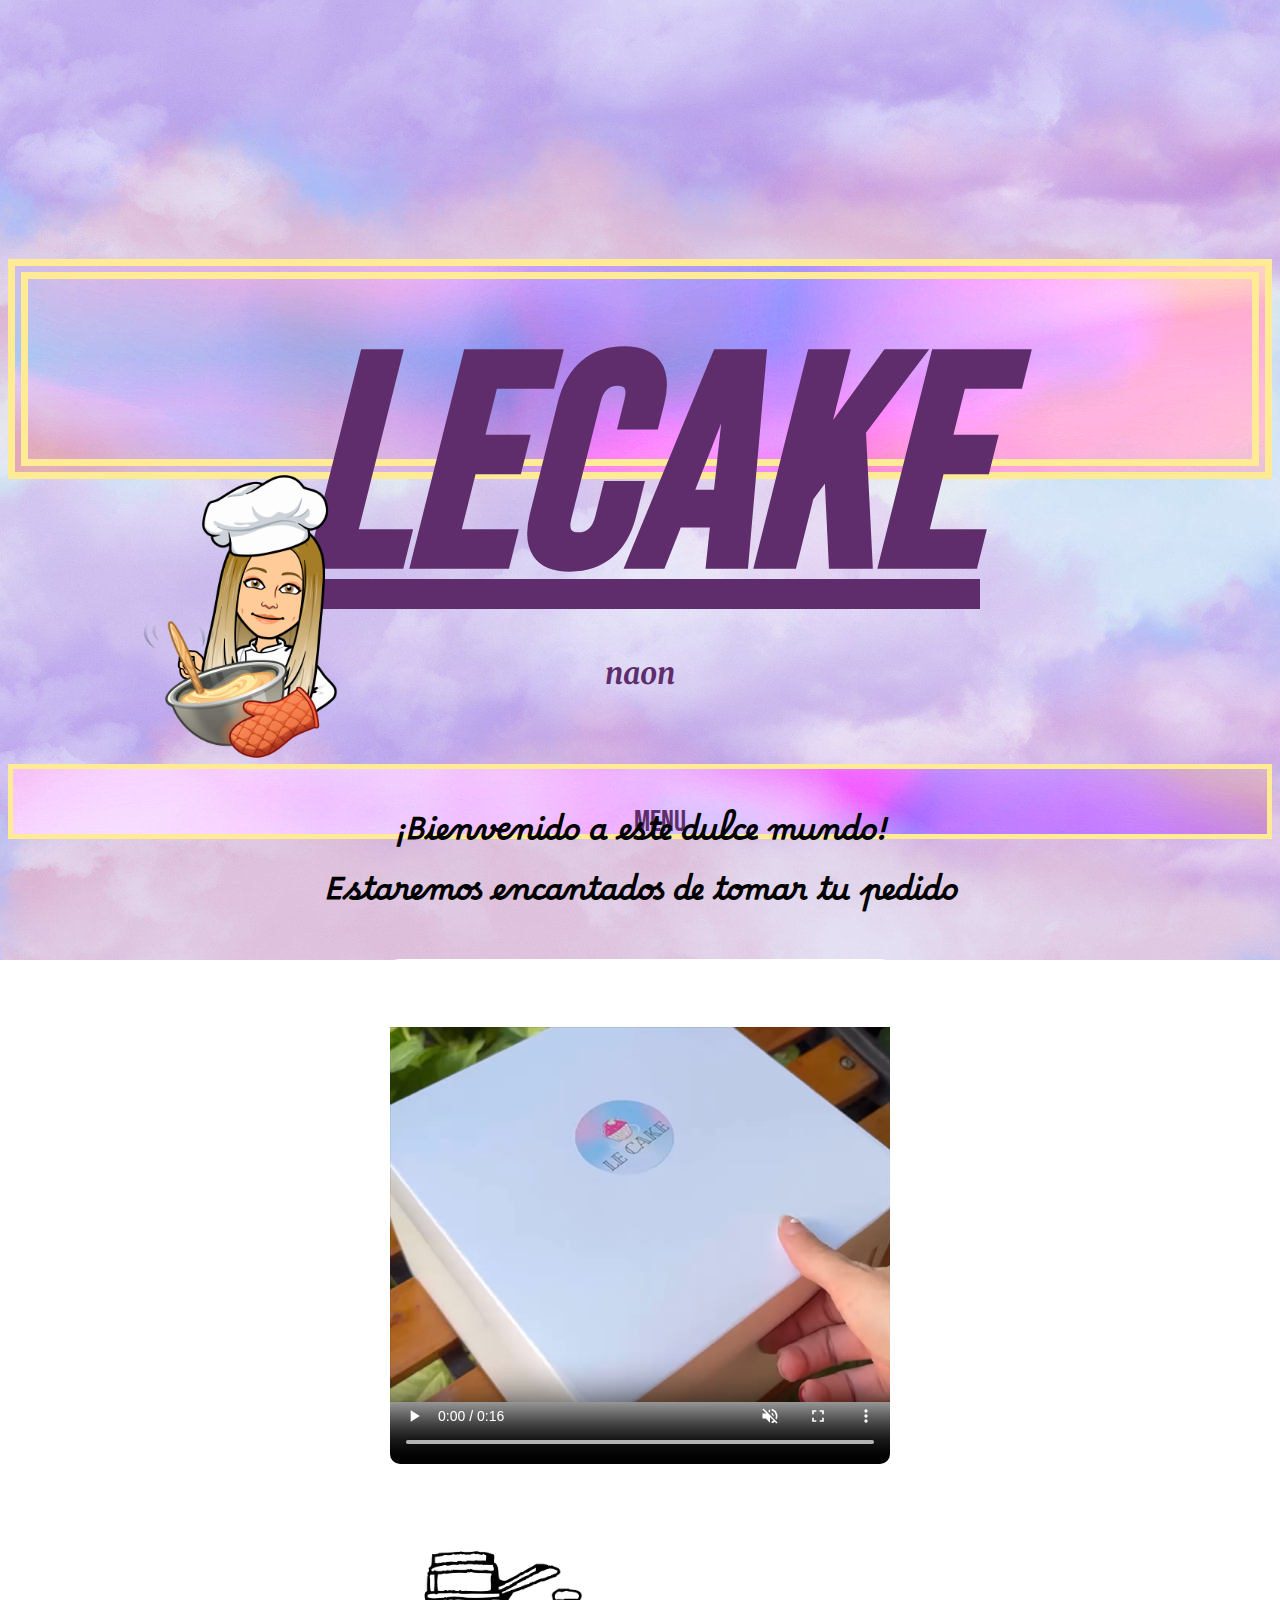
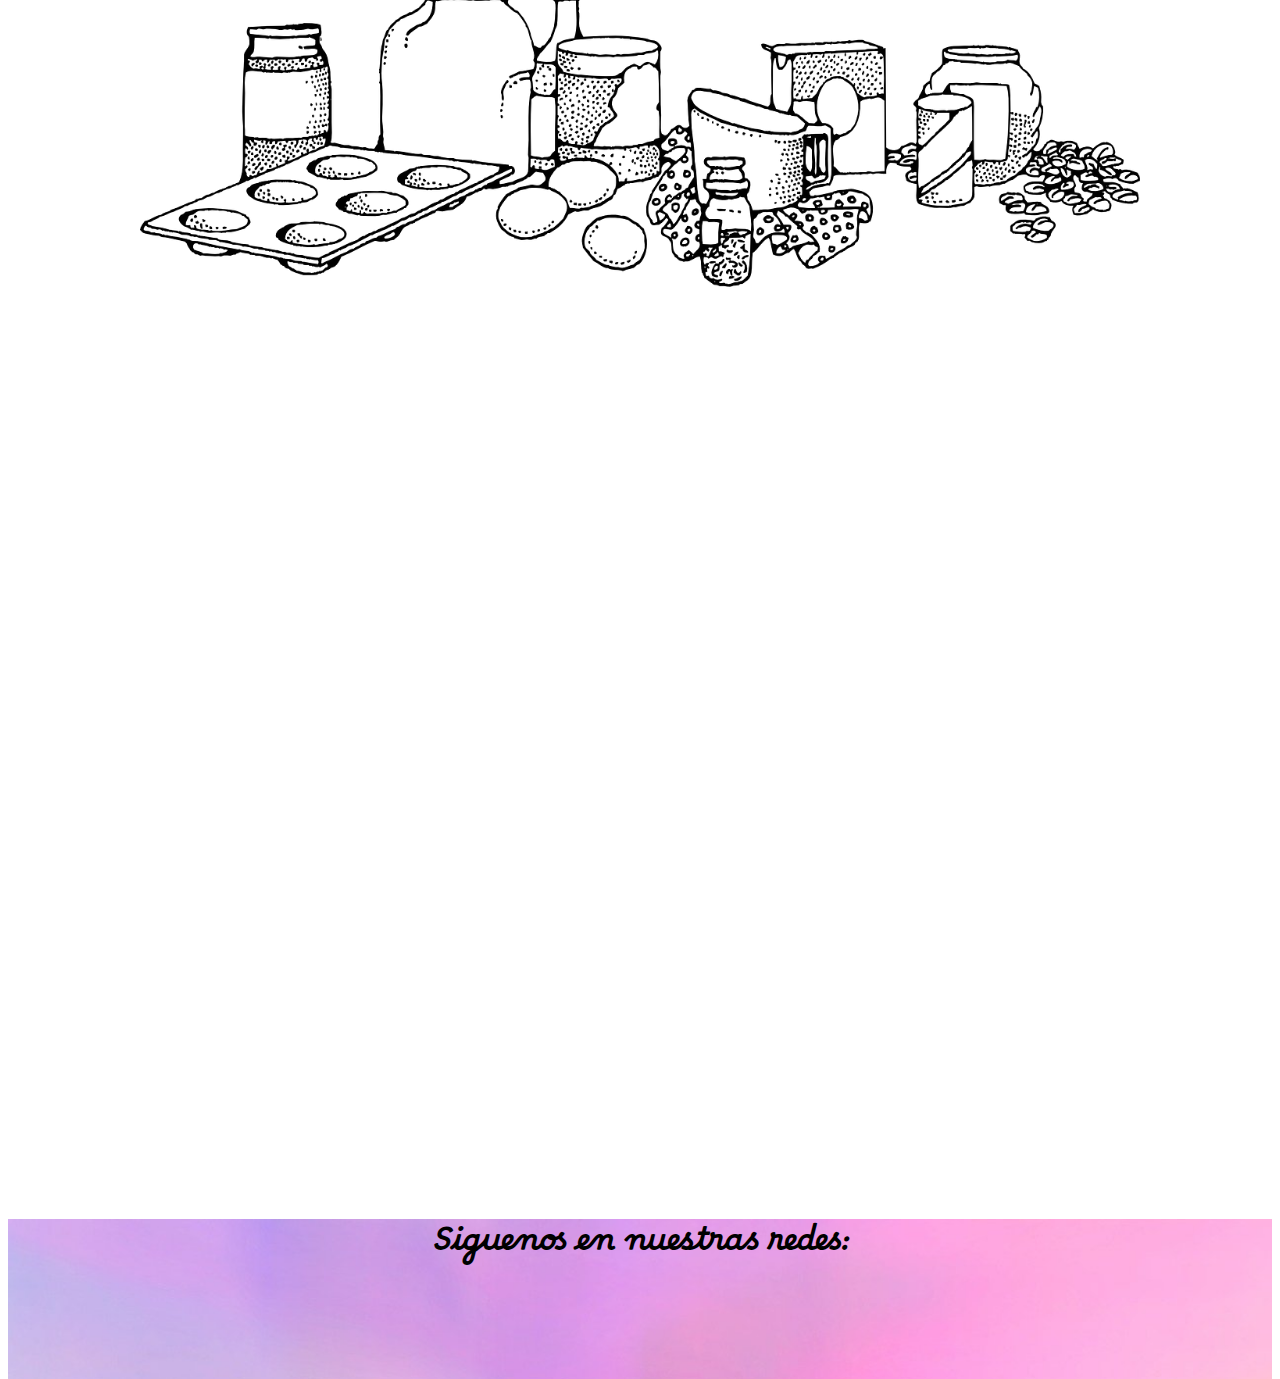
<file: index.html>
<!DOCTYPE html>
<html lang="es">
<head>
    <meta charset="UTF-8">
    <meta name="viewport" content="width=device-width, initial-scale=1.0">
    <link rel="stylesheet" href="estilos.css">
    <title>LeCake</title>
    <link rel="stylesheet" href="https://cdnjs.cloudflare.com/ajax/libs/font-awesome/6.4.0/css/all.min.css" integrity="sha512-iecdLmaskl7CVkqkXNQ/ZH/XLlvWZOJyj7Yy7tcenmpD1ypASozpmT/E0iPtmFIB46ZmdtAc9eNBvH0H/ZpiBw==" crossorigin="anonymous" referrerpolicy="no-referrer" />

    <link href="https://cdn.jsdelivr.net/npm/bootstrap@5.1.3/dist/css/bootstrap.min.css" rel="stylesheet" integrity="sha384-1BmE4kWBq78iYhFldvKuhfTAU6auU8tT94WrHftjDbrCEXSU1oBoqyl2QvZ6jIW3" crossorigin="anonymous">



    <link rel="shortcut icon" href="multimedia/donut icono.png" type="image/x-icon">

    <link rel="stylesheet" href="nosotros.html">
    <link rel="stylesheet" href="catalogo.html">
    <link rel="stylesheet" href="presupuesto.html">
    <link rel="stylesheet" href="STAFF.html">
    <link rel="stylesheet" href="index.html">

</head>

<body>
    
    <header>
        <h1> <u>LeCake</u><br> <div class="naon">naon</div>
        </h1>

        <img class="logo" src="multimedia/baking.png" alt="">

        <nav>
            <ul class="menu">
                <li><a href="#">Menu</a>
                <ul class="menu-vertical">
                    <li><a href="index.html">Home</a></li>
                    <li><a href="nosotros.html">Nosotros</a></li>
                    <li><a href="catalogo.html">Catalogo</a></li>
                    <li><a href="presupuesto.html">Presupuesto</a></li>
                    <li><a href="STAFF.html">Sumate al STAFF</a></li>
                </ul>
                </li>
            </ul>
        </nav>

        <p>
            ¡Bienvenido a este dulce mundo! <br>
            Estaremos encantados de tomar tu pedido
        </p>


    </header>
    <main>
        <video autoplay muted class="video1" src="multimedia/WhatsApp Video 2023-07-20 at 14.48.19.mp4"controls></video>
        </video>
        <img class="cooking" src="multimedia/cooking.png" alt="cooking">
    </main>
    
<footer>
    <p>Siguenos en nuestras redes:</p>
    <div class="redes">
        
        <i class="fa-brands fa-facebook"></i>
        <i class="fa-brands fa-instagram"></i>
        <i class="fa-brands fa-twitter"></i>
    </div>
</footer>


<script src="https://cdn.jsdelivr.net/npm/@popperjs/core@2.10.2/dist/umd/popper.min.js" integrity="sha384-7+zCNj/IqJ95wo16oMtfsKbZ9ccEh31eOz1HGyDuCQ6wgnyJNSYdrPa03rtR1zdB" crossorigin="anonymous"></script>
<script src="https://cdn.jsdelivr.net/npm/bootstrap@5.1.3/dist/js/bootstrap.min.js" integrity="sha384-QJHtvGhmr9XOIpI6YVutG+2QOK9T+ZnN4kzFN1RtK3zEFEIsxhlmWl5/YESvpZ13" crossorigin="anonymous"></script>
</body>
</html>
</file>
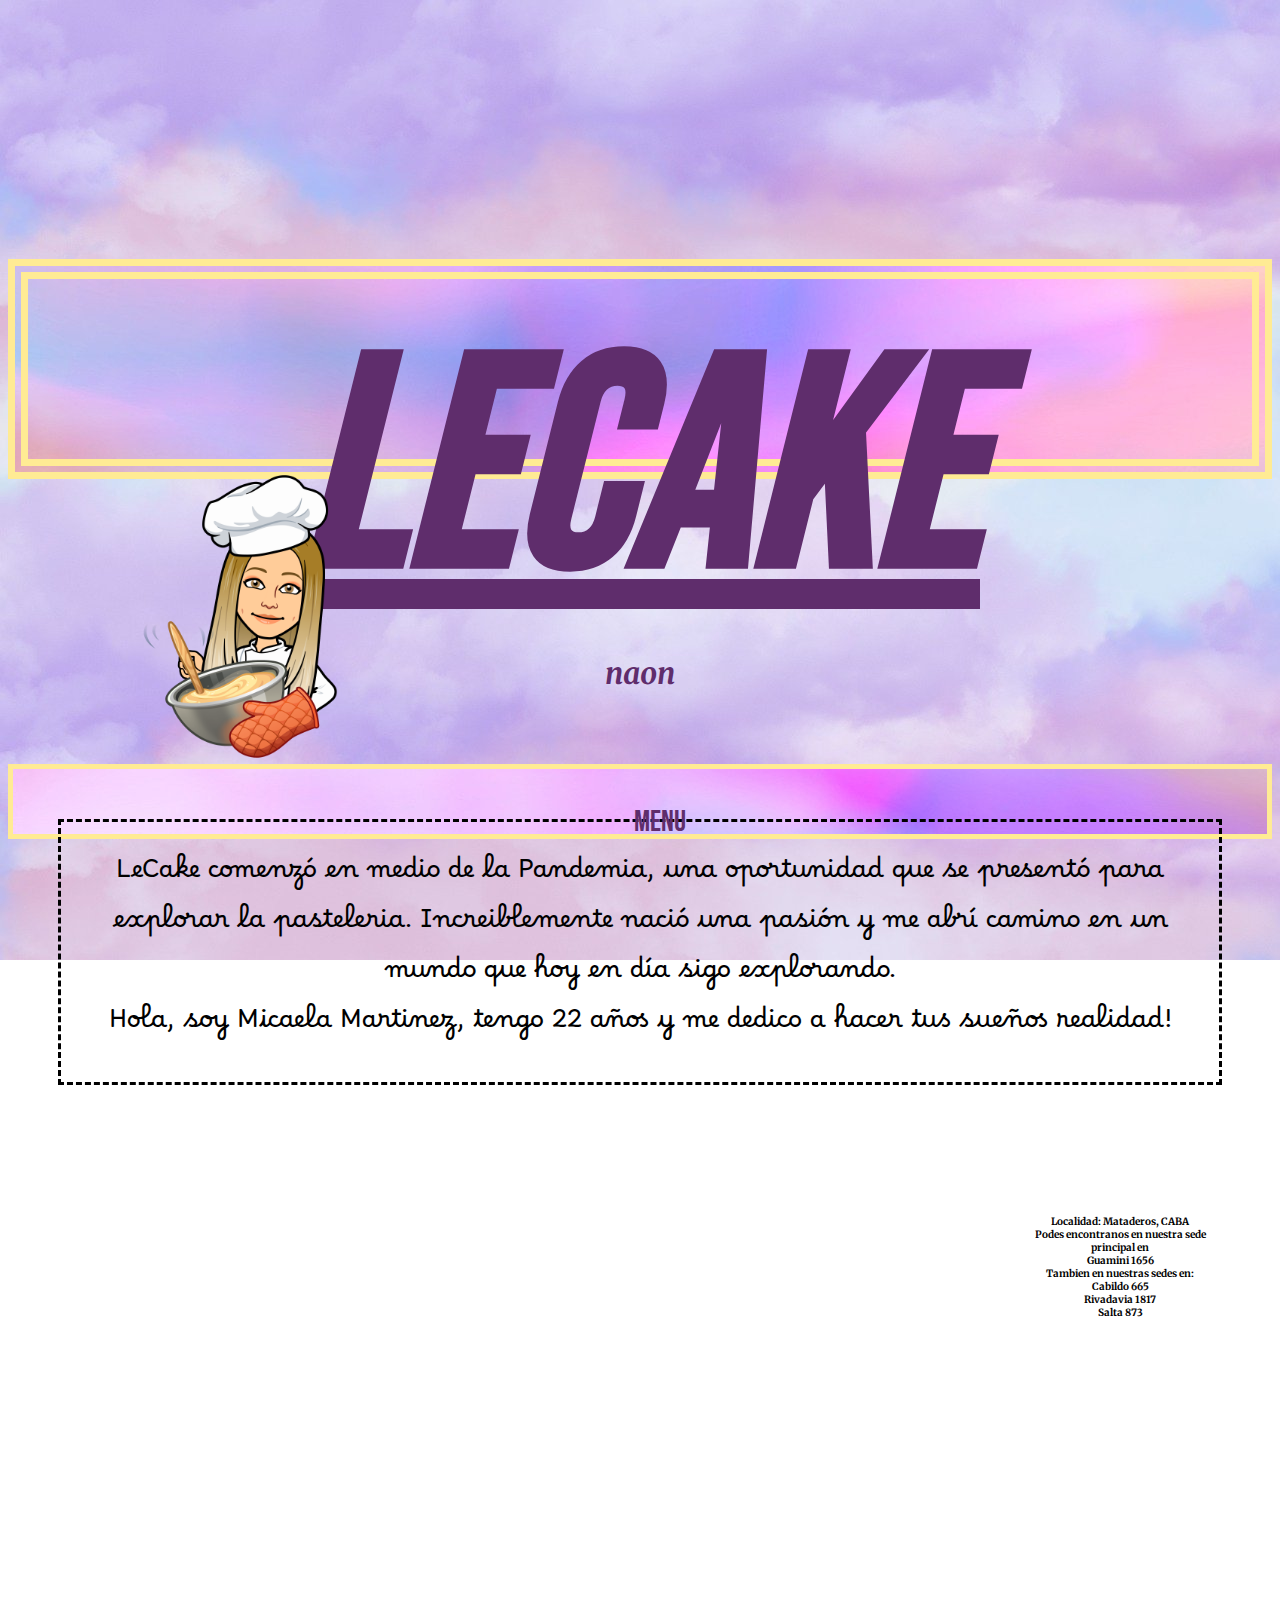
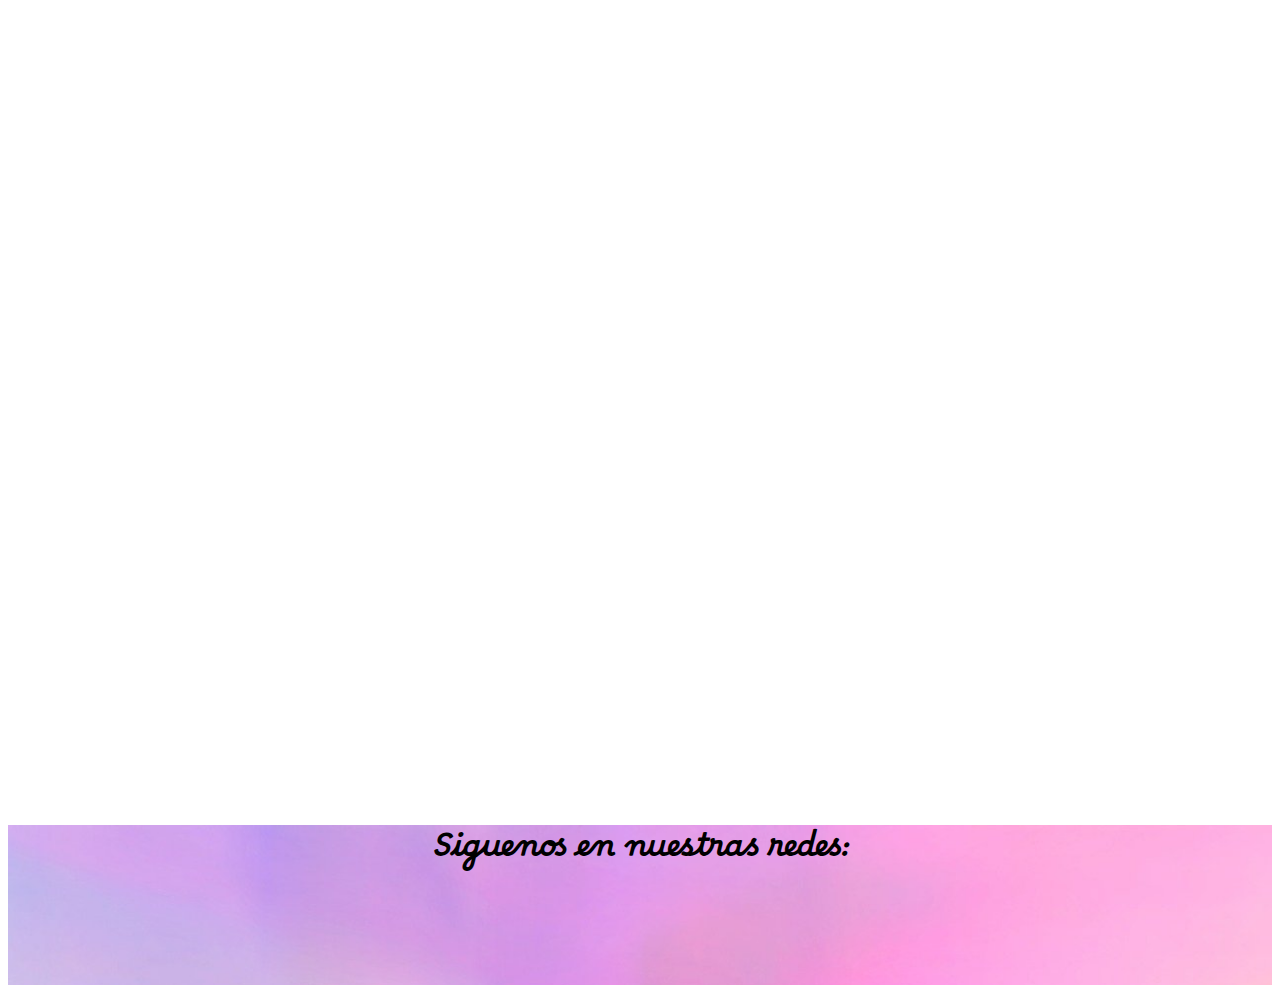
<file: nosotros.html>
<!DOCTYPE html>
<html lang="es">
<head>
    <meta charset="UTF-8">
    <meta name="viewport" content="width=device-width, initial-scale=1.0">
    <title>Nosotros</title>
    <link rel="stylesheet" href="estilos.css">
    <link rel="stylesheet" href="https://cdnjs.cloudflare.com/ajax/libs/font-awesome/6.4.0/css/all.min.css" integrity="sha512-iecdLmaskl7CVkqkXNQ/ZH/XLlvWZOJyj7Yy7tcenmpD1ypASozpmT/E0iPtmFIB46ZmdtAc9eNBvH0H/ZpiBw==" crossorigin="anonymous" referrerpolicy="no-referrer" />

    <link href="https://cdn.jsdelivr.net/npm/bootstrap@5.1.3/dist/css/bootstrap.min.css" rel="stylesheet" integrity="sha384-1BmE4kWBq78iYhFldvKuhfTAU6auU8tT94WrHftjDbrCEXSU1oBoqyl2QvZ6jIW3" crossorigin="anonymous">




    <link rel="shortcut icon" href="multimedia/donut icono.png" type="image/x-icon">

    <link rel="stylesheet" href="nosotros.html">
    <link rel="stylesheet" href="catalogo.html">
    <link rel="stylesheet" href="presupuesto.html">
    <link rel="stylesheet" href="STAFF.html">
    <link rel="stylesheet" href="index.html">




</head>
<body>
    <header>
        <h1> <u>LeCake</u><br> <div class="naon">naon</div>
        </h1>

        <img class="logo" src="multimedia/baking.png" alt="">

        <nav>
            <ul class="menu">
                <li><a href="#">Menu</a>
                <ul class="menu-vertical">
                    <li><a href="index.html">Home</a></li>
                    <li><a href="nosotros.html">Nosotros</a></li>
                    <li><a href="catalogo.html">Catalogo</a></li>
                    <li><a href="presupuesto.html">Presupuesto</a></li>
                    <li><a href="STAFF.html">Sumate al STAFF</a></li>
                </ul>
                </li>
            </ul>
        </nav>
        <p>
            <div class="texto2">
            LeCake comenzó en medio de la Pandemia, una oportunidad que se presentó para explorar la pasteleria. Increiblemente nació una pasión y me abrí camino en un mundo que hoy en día sigo explorando.<br>
            Hola, soy Micaela Martinez, tengo 22 años y me dedico a hacer tus sueños realidad!
            </div>
        </p>

    </header>
    <main>
        <div class="maps">
            <iframe src="https://www.google.com/maps/embed?pb=!1m18!1m12!1m3!1d3281.921757155468!2d-58.51940332432809!3d-34.65667887293534!2m3!1f0!2f0!3f0!3m2!1i1024!2i768!4f13.1!3m3!1m2!1s0x95bcc8f88432511d%3A0x81b68151192e261e!2sGuamin%C3%AD%201656%2C%20C1440ESF%20CABA!5e0!3m2!1ses!2sar!4v1690572803214!5m2!1ses!2sar" width="100%" height="400" style="border:0;" allowfullscreen="" loading="lazy" referrerpolicy="no-referrer-when-downgrade"></iframe>
                <h2>Localidad: Mataderos, CABA <br>
                Podes encontranos en nuestra sede principal en <br> Guamini 1656 <br>
                Tambien en nuestras sedes en: <br>
                Cabildo 665 <br>Rivadavia 1817 <br> Salta 873
                </h2>
        </div>
    </main>
    <footer>
        <p>Siguenos en nuestras redes:</p>
        <div class="redes">
            
            <i class="fa-brands fa-facebook"></i>
            <i class="fa-brands fa-instagram"></i>
            <i class="fa-brands fa-twitter"></i>
        </div>
    </footer>
    
    <script src="https://cdn.jsdelivr.net/npm/@popperjs/core@2.10.2/dist/umd/popper.min.js" integrity="sha384-7+zCNj/IqJ95wo16oMtfsKbZ9ccEh31eOz1HGyDuCQ6wgnyJNSYdrPa03rtR1zdB" crossorigin="anonymous"></script>
    <script src="https://cdn.jsdelivr.net/npm/bootstrap@5.1.3/dist/js/bootstrap.min.js" integrity="sha384-QJHtvGhmr9XOIpI6YVutG+2QOK9T+ZnN4kzFN1RtK3zEFEIsxhlmWl5/YESvpZ13" crossorigin="anonymous"></script>
</body>
</html>
</file>
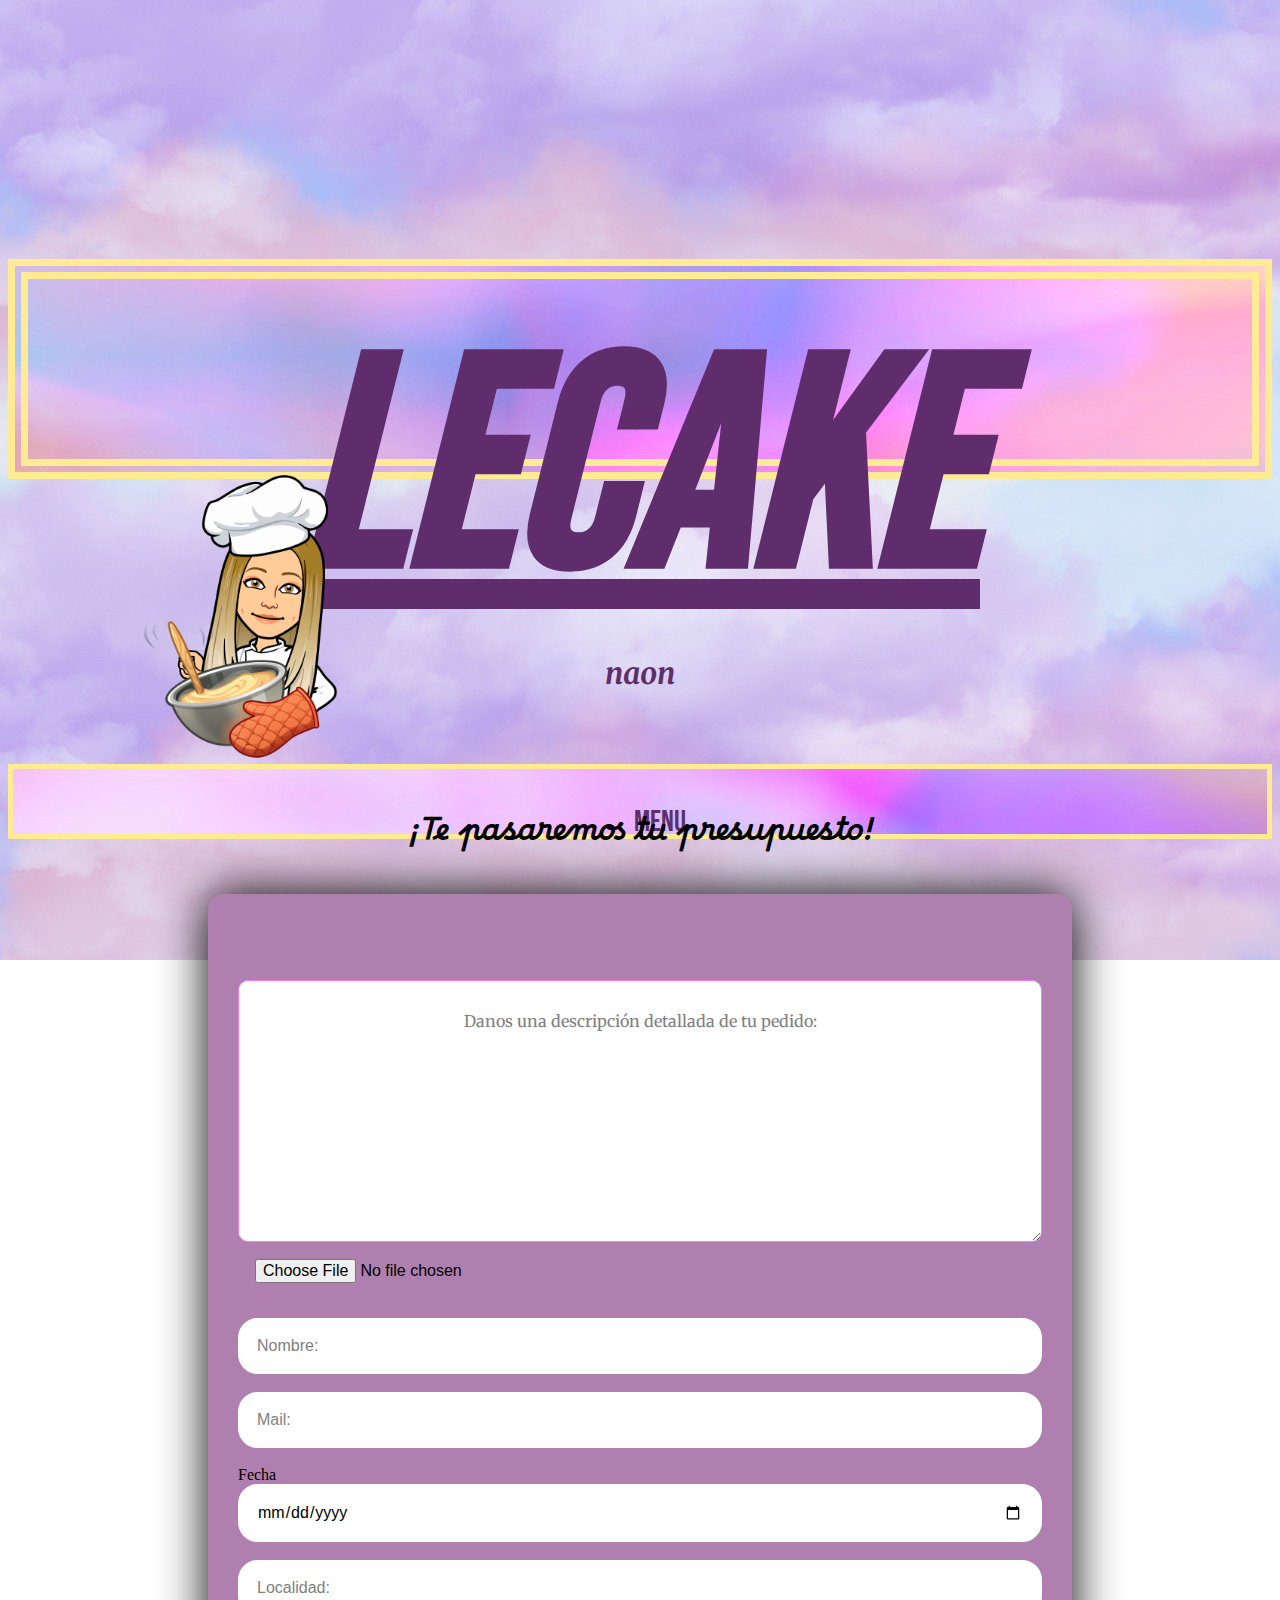
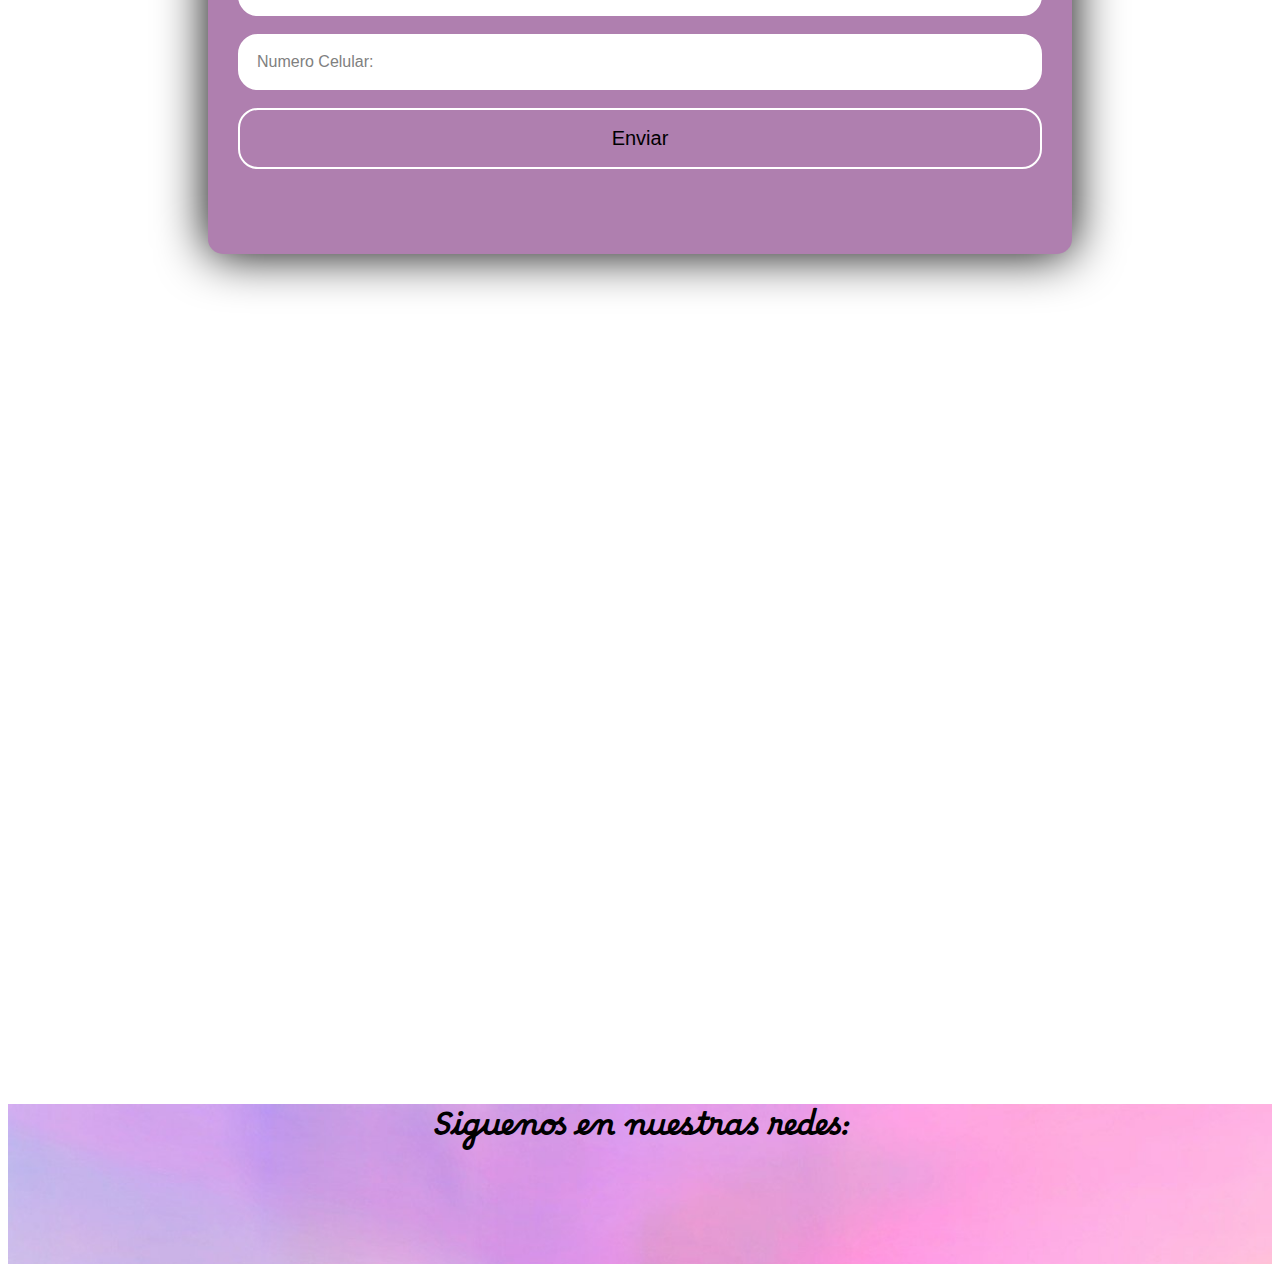
<file: presupuesto.html>
<!DOCTYPE html>
<html lang="es">
<head>
    <meta charset="UTF-8">
    <meta name="viewport" content="width=device-width, initial-scale=1.0">
    <title>Presupuesto</title>
    <link rel="stylesheet" href="estilos.css">
    <link rel="stylesheet" href="https://cdnjs.cloudflare.com/ajax/libs/font-awesome/6.4.0/css/all.min.css" integrity="sha512-iecdLmaskl7CVkqkXNQ/ZH/XLlvWZOJyj7Yy7tcenmpD1ypASozpmT/E0iPtmFIB46ZmdtAc9eNBvH0H/ZpiBw==" crossorigin="anonymous" referrerpolicy="no-referrer" />

    <link href="https://cdn.jsdelivr.net/npm/bootstrap@5.1.3/dist/css/bootstrap.min.css" rel="stylesheet" integrity="sha384-1BmE4kWBq78iYhFldvKuhfTAU6auU8tT94WrHftjDbrCEXSU1oBoqyl2QvZ6jIW3" crossorigin="anonymous">

    <link rel="shortcut icon" href="multimedia/donut icono.png" type="image/x-icon">

    <link rel="stylesheet" href="nosotros.html">
    <link rel="stylesheet" href="catalogo.html">
    <link rel="stylesheet" href="presupuesto.html">
    <link rel="stylesheet" href="STAFF.html">
    <link rel="stylesheet" href="index.html">

    

</head>
<body>
    <header>
    <h1> <u>LeCake</u><br> <div class="naon">naon</div>
    </h1>
    <img class="logo" src="multimedia/baking.png" alt="">
    <nav>
        <ul class="menu">
            <li><a href="#">Menu</a>
            <ul class="menu-vertical">
                <li><a href="index.html">Home</a></li>
                <li><a href="nosotros.html">Nosotros</a></li>
                <li><a href="catalogo.html">Catalogo</a></li>
                <li><a href="presupuesto.html">Presupuesto</a></li>
                <li><a href="STAFF.html">Sumate al STAFF</a></li>
            </ul>
            </li>
        </ul>
    </nav>

    <p>
        ¡Te pasaremos tu presupuesto!
    </p>

    </header>
    <main>
        <form class="form-form" >
            <textarea class="form" name="areatexto" id="" cols="30" rows="10" placeholder="Danos una descripción detallada de tu pedido:"></textarea>
            <input class="arch" type="file"><br>

            <input type="text" placeholder="Nombre:"> <br>
            <input type="mail" placeholder="Mail:"> 
            <br>
            <label class="form-fecha" for="">Fecha</label> <input type="date"> <br>
            <input type="text" placeholder="Localidad:"> <br>
            <input type="text" placeholder="Numero Celular:"> <br>
            <input type="submit" class="boton" value="Enviar">
        </form>
    </main>
    <footer>
        <p>Siguenos en nuestras redes:</p>
        <div class="redes">
            
            <i class="fa-brands fa-facebook"></i>
            <i class="fa-brands fa-instagram"></i>
            <i class="fa-brands fa-twitter"></i>
        </div>
    </footer>
    
    <script src="https://cdn.jsdelivr.net/npm/@popperjs/core@2.10.2/dist/umd/popper.min.js" integrity="sha384-7+zCNj/IqJ95wo16oMtfsKbZ9ccEh31eOz1HGyDuCQ6wgnyJNSYdrPa03rtR1zdB" crossorigin="anonymous"></script>
    <script src="https://cdn.jsdelivr.net/npm/bootstrap@5.1.3/dist/js/bootstrap.min.js" integrity="sha384-QJHtvGhmr9XOIpI6YVutG+2QOK9T+ZnN4kzFN1RtK3zEFEIsxhlmWl5/YESvpZ13" crossorigin="anonymous"></script>
</body>
</html>
</file>
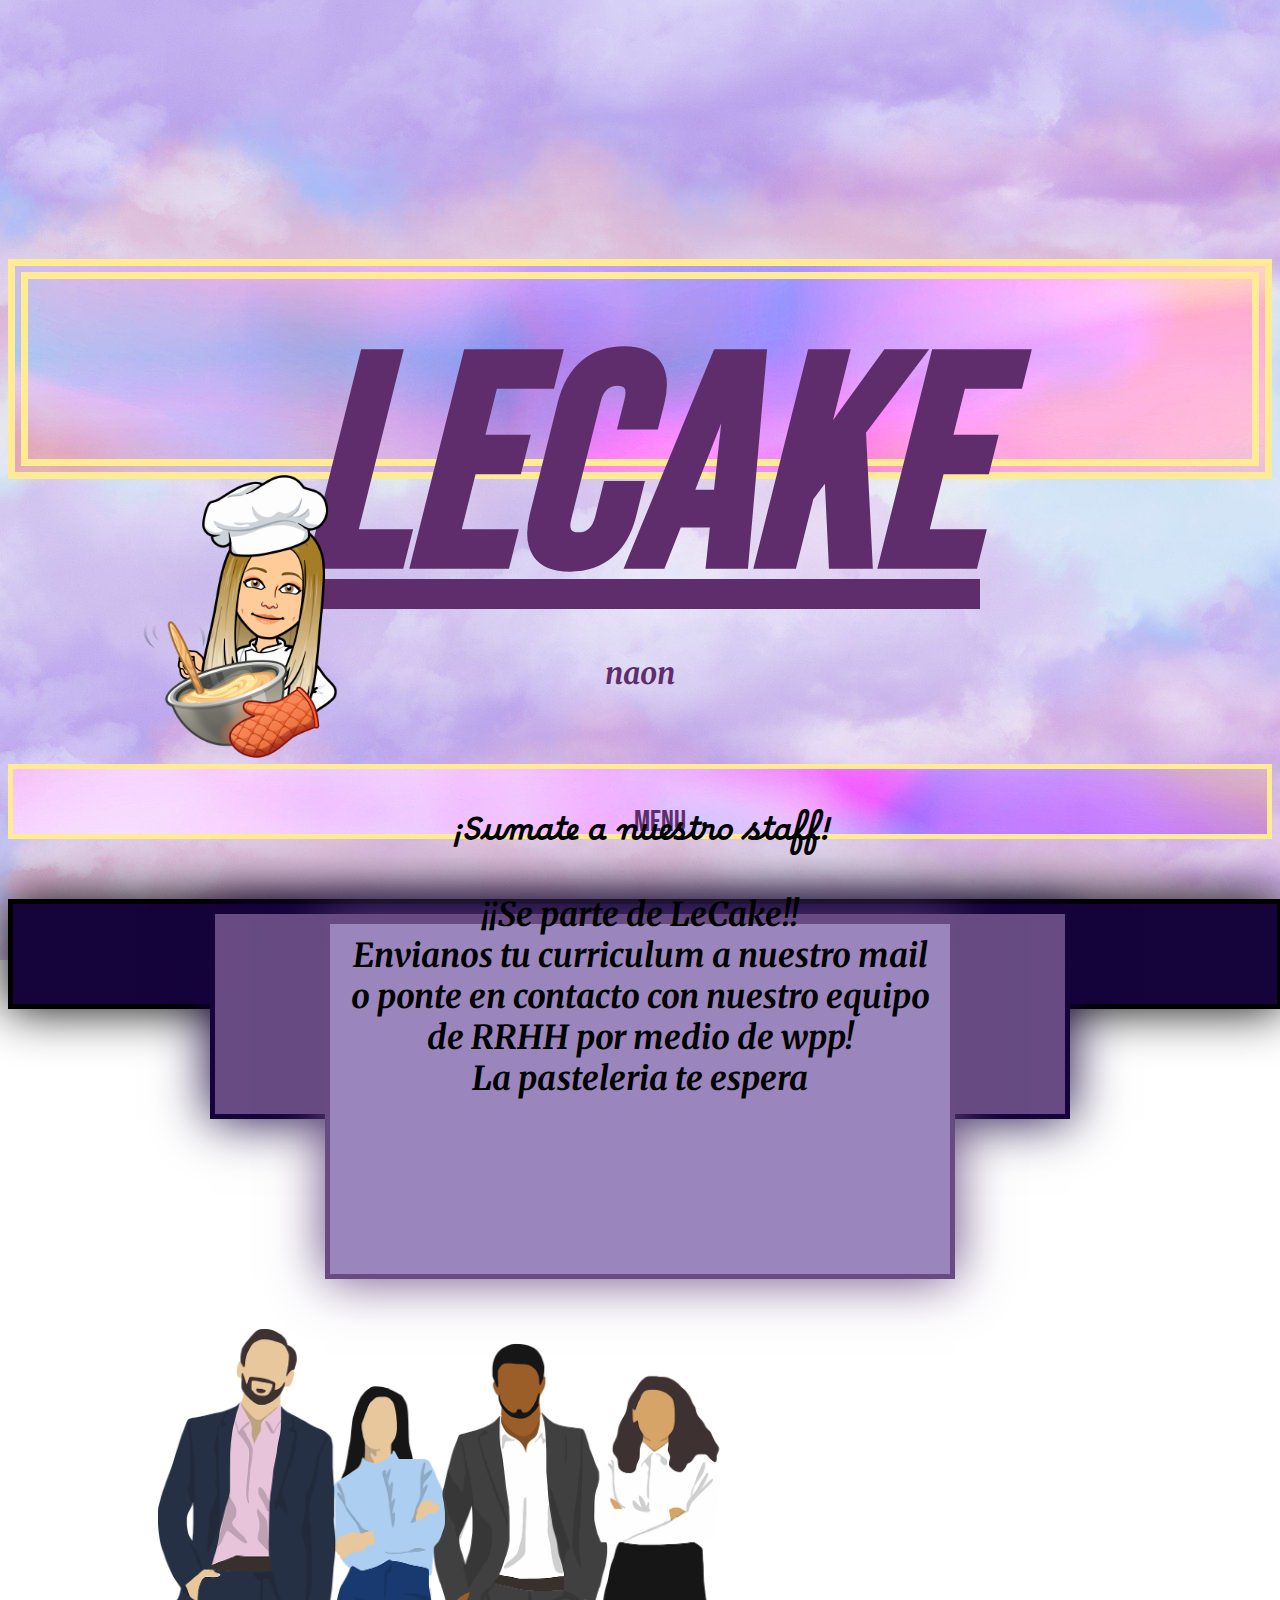
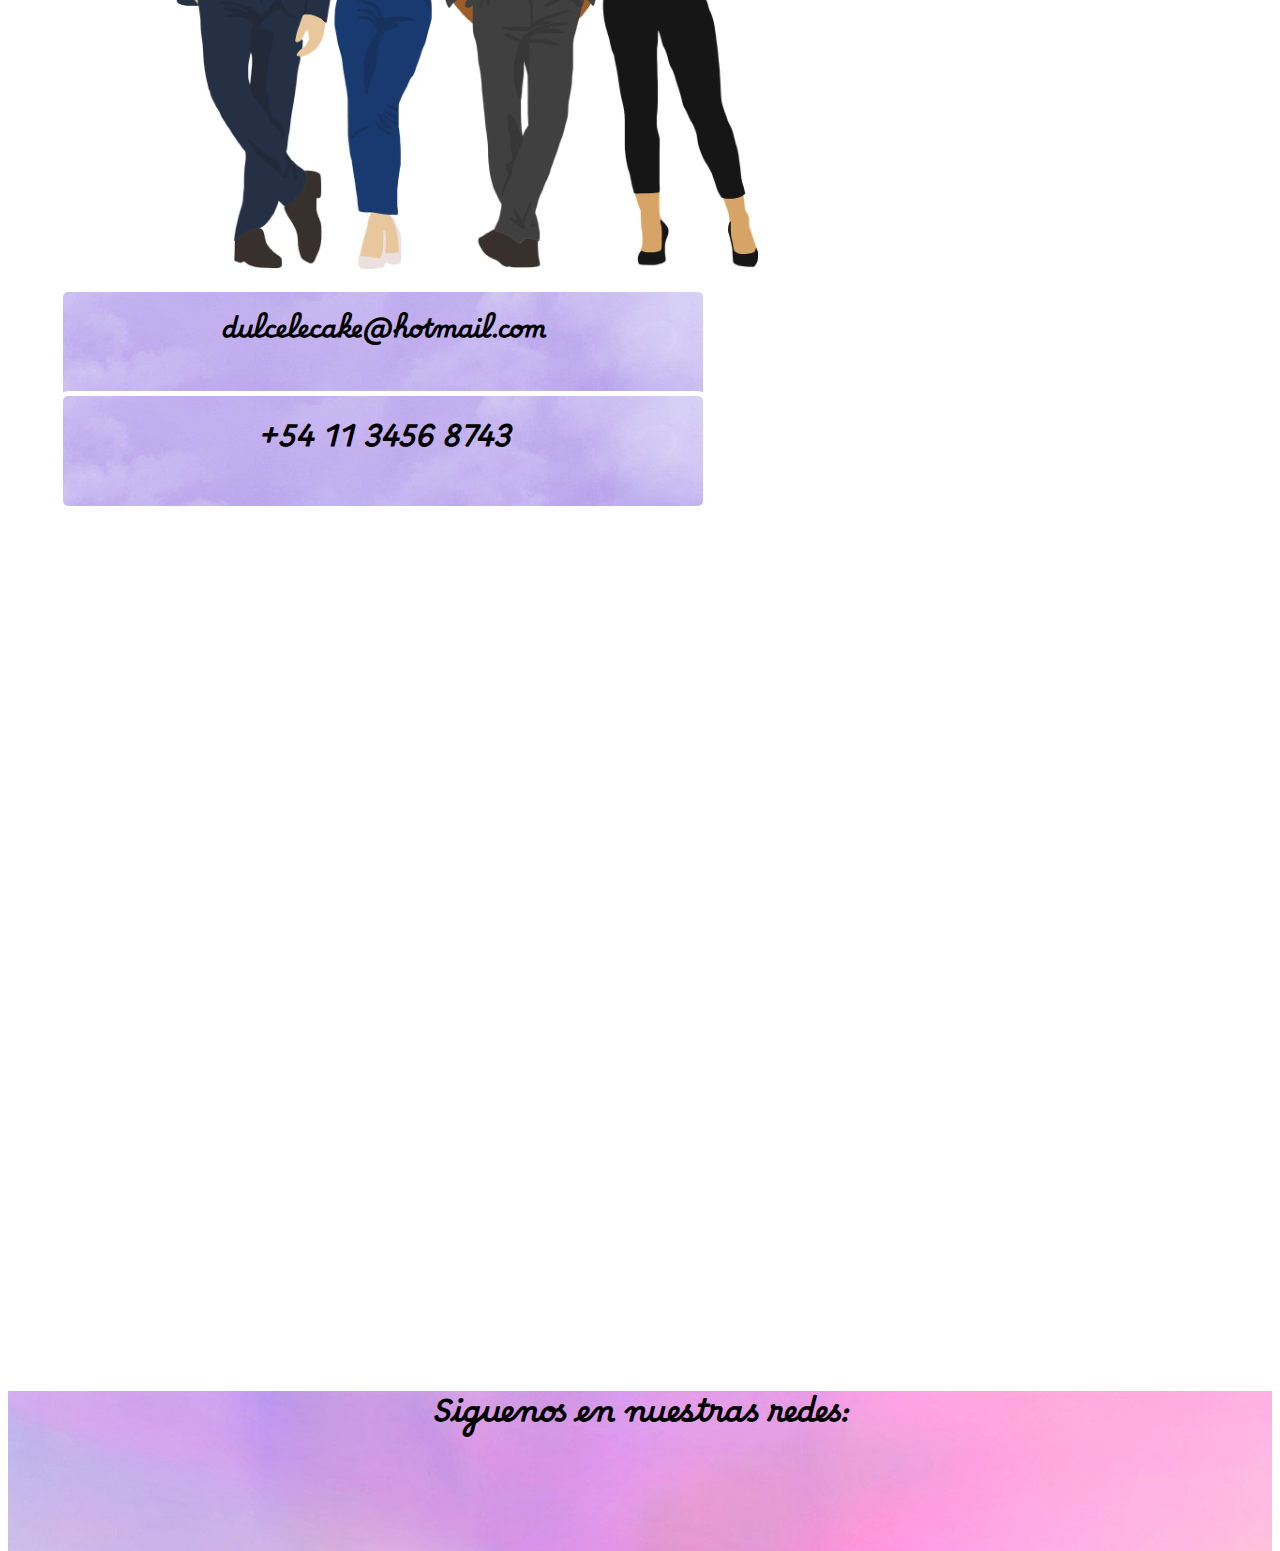
<file: STAFF.html>
<!DOCTYPE html>
<html lang="es">
<head>
    <meta charset="UTF-8">
    <meta name="viewport" content="width=device-width, initial-scale=1.0">
    <title>STAFF</title>
    <link rel="stylesheet" href="estilos.css">
    <link rel="stylesheet" href="https://cdnjs.cloudflare.com/ajax/libs/font-awesome/6.4.0/css/all.min.css" integrity="sha512-iecdLmaskl7CVkqkXNQ/ZH/XLlvWZOJyj7Yy7tcenmpD1ypASozpmT/E0iPtmFIB46ZmdtAc9eNBvH0H/ZpiBw==" crossorigin="anonymous" referrerpolicy="no-referrer" />

    <link href="https://cdn.jsdelivr.net/npm/bootstrap@5.1.3/dist/css/bootstrap.min.css" rel="stylesheet" integrity="sha384-1BmE4kWBq78iYhFldvKuhfTAU6auU8tT94WrHftjDbrCEXSU1oBoqyl2QvZ6jIW3" crossorigin="anonymous">

    <link rel="shortcut icon" href="multimedia/donut icono.png" type="image/x-icon">

    <link rel="stylesheet" href="nosotros.html">
    <link rel="stylesheet" href="catalogo.html">
    <link rel="stylesheet" href="presupuesto.html">
    <link rel="stylesheet" href="STAFF.html">
    <link rel="stylesheet" href="index.html">
</head>
<body>

    <header>
        <h1> <u>LeCake</u><br> <div class="naon">naon</div>
        </h1>
        <img class="logo" src="multimedia/baking.png" alt="">
        <nav>
            <ul class="menu">
                <li><a href="#">Menu</a>
                <ul class="menu-vertical">
                    <li><a href="index.html">Home</a></li>
                    <li><a href="nosotros.html">Nosotros</a></li>
                    <li><a href="catalogo.html">Catalogo</a></li>
                    <li><a href="presupuesto.html">Presupuesto</a></li>
                    <li><a href="STAFF.html">Sumate al STAFF</a></li>
                </ul>
                </li>
            </ul>
        </nav>
    
        <p>
            ¡Sumate a nuestro staff!
        </p>
    
    </header>
<main>
    <div class="fondoa"></div>
    <div class="fondob"></div>
    <div class="fondotexto">
        <p class="textostaff">
            ¡¡Se parte de LeCake!! <br>
            Envianos tu curriculum a nuestro mail o ponte en contacto con nuestro equipo de RRHH por medio de wpp! <br>
            La pasteleria te espera
        </p>
    </div>

    <img class="teamrrhh" src="multimedia/team rrhh.png" alt="team rrhh">
    <div class="infostaff">
        <p class="info1">
            dulcelecake@hotmail.com
        </p> <br>
        <p class="info2">
            +54 11 3456 8743
        </p>
    </div>
</main>
<footer>
    <p>Siguenos en nuestras redes:</p>
    <div class="redes">
        
        <i class="fa-brands fa-facebook"></i>
        <i class="fa-brands fa-instagram"></i>
        <i class="fa-brands fa-twitter"></i>
    </div>
</footer>

    <script src="https://cdn.jsdelivr.net/npm/@popperjs/core@2.10.2/dist/umd/popper.min.js" integrity="sha384-7+zCNj/IqJ95wo16oMtfsKbZ9ccEh31eOz1HGyDuCQ6wgnyJNSYdrPa03rtR1zdB" crossorigin="anonymous"></script>
    <script src="https://cdn.jsdelivr.net/npm/bootstrap@5.1.3/dist/js/bootstrap.min.js" integrity="sha384-QJHtvGhmr9XOIpI6YVutG+2QOK9T+ZnN4kzFN1RtK3zEFEIsxhlmWl5/YESvpZ13" crossorigin="anonymous"></script>
</body>
</html>
</file>
<file: estilos.css>
@import url("https://fonts.googleapis.com/css2?family=Bebas+Neue&family=Borel&family=Merriweather:ital@1&display=swap");
@import url("https://fonts.googleapis.com/css2?family=Dancing+Script:wght@600&display=swap");
/*
font-family: 'Bebas Neue', sans-serif;
font-family: 'Borel', cursive;
font-family: 'Merriweather', serif;
font-family: 'Dancing Script', cursive;
*/
header {
  padding-top: 50px;
}

body {
  background-image: url(multimedia/img\ 2.jpg);
  background-size: cover;
  background-repeat: no-repeat;
  background-attachment: fixed;
}

h1 {
  color: rgb(95, 45, 108);
  background-image: url(multimedia/img\ 1.jpg);
  background-repeat: no-repeat;
  background-attachment: fixed;
  text-align: center;
  font-style: italic;
  background-size: 100%;
  font-family: "Bebas Neue", sans-serif;
  border-style: double;
  border-width: 20px;
  border-color: rgb(255, 235, 148);
  height: 150px;
}

.naon {
  font-family: "Merriweather", serif;
}

p {
  text-align: center;
  font-size: 30px;
  font-style: oblique;
  font-weight: bold;
  font-family: "Borel", cursive;
  margin-top: -900px;
}

/*menu*/
nav {
  max-width: 100%;
  height: 300px;
  margin: auto;
  background-image: url(multimedia/img\ 1.jpg);
  background-repeat: no-repeat;
  background-attachment: fixed;
  background-size: cover;
  font-size: 60px;
  margin-top: -10px;
  font-family: "Bebas Neue", sans-serif;
  padding: 5px;
  border: solid 5px rgb(255, 235, 148);
  margin-bottom: 20px;
  z-index: 1;
}

.menu {
  list-style: none;
  display: flex;
  justify-content: space-around;
}

.menu li a {
  display: block;
  color: rgb(95, 45, 108);
  text-decoration: none;
}

.menu > li:hover {
  background-color: rgb(253, 253, 124);
}

.menu-vertical {
  position: absolute;
  display: none;
  list-style: none;
  width: 200px;
  background-color: rgb(253, 253, 124);
  z-index: 1;
}

.menu li:hover .menu-vertical {
  display: block;
}

.menu-vertical li:hover {
  background-color: white;
}

.menu-vertical li a {
  display: block;
  color: orange;
  padding: 15px 15px 15px 20px;
  text-decoration: none;
}

footer {
  background-image: url(multimedia/img\ 1.jpg);
  background-repeat: no-repeat;
  background-size: 100%;
  height: 160px;
  margin-bottom: -400px;
  margin-top: 900px;
}

/*arranca pagina nosotros*/
.texto2 {
  font-family: "Borel", cursive;
  text-align: center;
  font-size: 25px;
  margin-left: 50px;
  margin-right: 50px;
  border-style: dashed;
  padding: 30px;
}

.maps {
  display: flex;
  margin-left: 30px;
  margin-right: 30px;
  background-color: transparent;
  padding: 30px;
  height: 450px;
}

h2 {
  color: black;
  font-family: "Merriweather", serif;
  margin-left: 50px;
  margin-top: 120px;
  text-align: center;
}

/*arranca catalogo*/
/* galeria*/
.item {
  border-radius: 15px;
  border: 2px solid black;
  transition: all 0.9s;
  position: relative;
}

.item:hover {
  filter: grayscale(0%);
  transform: scale(1.08);
  transition: all 0.9s;
}

.item1 {
  background-image: url(multimedia/catalogo/brownie.jpg);
  background-size: cover;
  background-position: center;
  grid-area: img1;
}

h3 {
  position: absolute;
  bottom: 0;
  background: white;
  width: 90%;
  padding: 5px;
  border-radius: 5px;
  border: solid 2px rgb(190, 131, 224);
}

.item2 {
  background-image: url(multimedia/catalogo/choco.jpg);
  background-size: cover;
  background-position: center;
  grid-area: img2;
}

.item3 {
  background-image: url(multimedia/catalogo/cupcakes.jpg);
  background-size: cover;
  background-position: center;
  grid-area: img3;
}

.item4 {
  background-image: url(multimedia/catalogo/lemon.jpg);
  background-size: cover;
  background-position: center;
  grid-area: img4;
}

.item5 {
  background-image: url(multimedia/catalogo/macarrons\ \(1\).jpg);
  background-size: cover;
  background-position: center;
  grid-area: img5;
}

.item6 {
  background-image: url(multimedia/catalogo/mini\ cake.jpg);
  background-size: cover;
  background-position: center;
  grid-area: img6;
}

.item7 {
  background-image: url(multimedia/catalogo/petit.jpg);
  background-size: cover;
  background-position: center;
  grid-area: img7;
}

.item8 {
  background-image: url(multimedia/catalogo/tiramisu.jpg);
  background-size: cover;
  background-position: center;
  grid-area: img8;
}

/*presupuesto formulario*/
.form {
  border-radius: 10px;
  border-color: violet;
  padding: 30px;
  text-align: center;
  font-family: "Merriweather", serif;
  font-size: 16px;
}

.arch {
  border: none;
}

.form-form {
  background-color: rgb(175, 127, 175);
  padding: 30px;
  margin-top: -5px;
  display: flex;
  justify-content: center;
  flex-direction: column;
  box-shadow: 0 0 50px black;
  border-radius: 15px;
  min-height: 100vh;
}

input {
  padding: 17px;
  border-radius: 20px;
  font-family: Arial, Helvetica, sans-serif;
  border: 2px solid white;
  color: black;
  font-size: 16px;
}

::-moz-placeholder {
  color: gray;
}

::placeholder {
  color: gray;
}

.boton {
  background-color: transparent;
  cursor: pointer;
  font-size: 20px;
}

.boton:hover {
  background-color: rgb(152, 114, 152);
}

/*staff*/
.fondoa {
  background-color: rgb(21, 4, 59);
  width: 100%;
  height: 100px;
  border: solid 5px black;
  box-shadow: 0 0 50px black;
}

/*comienzan los media queries*/
@media only screen and (min-width: 320px) {
  h1 {
    font-size: 40px;
    padding: 20px;
  }
  .form-form {
    margin-left: 50px;
    margin-right: 50px;
  }
  .galeria {
    display: grid;
    grid-template-columns: repeat(2, 1fr);
    grid-template-rows: repeat(4, 200px);
    width: 90%;
    height: 500px;
    background-color: transparent;
    grid-template-areas: "img1 img2" "img3 img4" "img5 img6" "img7 img8";
    grid-gap: 15px;
    padding: 10px;
    margin-left: 40px;
  }
  .naon {
    font-size: 20px;
  }
  .logo {
    height: 150px;
    margin-top: -160px;
    margin-bottom: 900px;
    margin-left: 0px;
    position: absolute;
  }
  p {
    margin-top: -5px;
  }
  video {
    width: 250px;
    height: 250px;
    border-radius: 15px;
    background-color: white;
    padding: 5px;
    position: relative;
    display: flex;
    align-items: center;
    margin: auto;
  }
  .cooking {
    width: 300px;
    position: relative;
    margin: auto;
    display: flex;
  }
  .redes {
    color: black;
    font-size: 40px;
    letter-spacing: 5px;
    text-align: center;
    margin-top: -40px;
    margin-bottom: 10px;
  }
  .maps {
    display: inline-block;
  }
  nav {
    height: 30px;
    font-size: 10px;
    margin-top: -1px;
  }
  /*staff*/
  .fondob {
    background-color: rgb(103, 75, 130);
    width: 335px;
    height: 200px;
    margin-left: 30px;
    margin-right: 30px;
    border: solid 5px rgb(21, 4, 59);
    box-shadow: 0 0 50px rgb(21, 4, 59);
    margin: auto;
    margin-top: -100px;
  }
  .fondotexto {
    background-color: rgb(154, 134, 189);
    width: 290px;
    height: 330px;
    padding: 10px;
    margin-left: 55px;
    margin-right: 30px;
    border: solid 5px rgb(103, 75, 130);
    box-shadow: 0 0 50px rgb(103, 75, 130);
    margin: auto;
    margin-top: -200px;
  }
  .textostaff {
    font-family: "Merriweather", serif;
    font-size: 22px;
    padding: 10px;
  }
  .teamrrhh {
    width: 370px;
    padding: 50px;
    margin-left: 20px;
    display: inline-block;
  }
  .info1 {
    background-image: url(multimedia/img\ 2.jpg);
    height: 70px;
    width: 370px;
    padding: 20px;
    border: solid 5px white;
    border-radius: 10px;
    margin-top: -350px;
    display: inline-block;
    font-size: 25px;
    margin-left: 10px;
  }
  .info2 {
    background-image: url(multimedia/img\ 2.jpg);
    height: 70px;
    width: 370px;
    padding: 20px;
    border: solid 5px white;
    border-radius: 10px;
    display: inline-block;
    margin-left: 10px;
  }
}
@media only screen and (min-width: 480px) {
  h1 {
    font-size: 100px;
    padding: 20px;
  }
  h1 .naon {
    font-size: 20px;
  }
  .logo {
    height: 170px;
    margin-top: -170px;
    margin-bottom: 900px;
    margin-left: 0px;
    position: absolute;
  }
  p {
    margin-top: -30px;
  }
  video {
    width: 350px;
    height: 350px;
    border-radius: 15px;
    background-color: white;
    padding: 5px;
    position: relative;
    margin: auto;
    display: flex;
    align-items: center;
  }
  .cooking {
    width: 450px;
    position: relative;
    margin: auto;
    display: flex;
  }
  .redes {
    color: black;
    font-size: 80px;
    letter-spacing: 10px;
    text-align: center;
    margin-top: -20px;
    margin-bottom: 2px;
  }
  .maps {
    display: inline-block;
  }
  nav {
    margin-top: -1px;
    height: 40px;
    font-size: 20px;
  }
  .galeria {
    display: grid;
    grid-template-columns: repeat(2, 1fr);
    grid-template-rows: repeat(5, 200px);
    width: 90%;
    height: 500px;
    background-color: transparent;
    grid-template-areas: "img1 img2" "img3 img4" "img3 img5" "img6 img5" "img7 img8";
    grid-gap: 15px;
    padding: 10px;
    margin-left: 20px;
    margin-right: 20px;
  }
  /*staff*/
  .fondob {
    background-color: rgb(103, 75, 130);
    width: 450px;
    height: 200px;
    margin-left: 30px;
    margin-right: 30px;
    border: solid 5px rgb(21, 4, 59);
    box-shadow: 0 0 50px rgb(21, 4, 59);
    margin: auto;
    margin-top: -100px;
  }
  .fondotexto {
    background-color: rgb(154, 134, 189);
    width: 400px;
    height: 330px;
    padding: 10px;
    margin-left: 55px;
    margin-right: 30px;
    border: solid 5px rgb(103, 75, 130);
    box-shadow: 0 0 50px rgb(103, 75, 130);
    margin: auto;
    margin-top: -200px;
  }
  .textostaff {
    font-family: "Merriweather", serif;
    font-size: 28px;
    padding: 10px;
  }
  .teamrrhh {
    width: 500px;
    padding: 50px;
    margin-left: 20px;
    display: inline-block;
  }
  .info1 {
    background-image: url(multimedia/img\ 2.jpg);
    height: 70px;
    width: 500px;
    padding: 20px;
    border: solid 5px white;
    border-radius: 10px;
    margin-top: -350px;
    display: inline-block;
    font-size: 25px;
  }
  .info2 {
    background-image: url(multimedia/img\ 2.jpg);
    height: 70px;
    width: 500px;
    padding: 20px;
    border: solid 5px white;
    border-radius: 10px;
    display: inline-block;
  }
}
@media only screen and (min-width: 630px) {
  h1 {
    font-size: 100px;
    padding: 15px;
  }
  h1 .naon {
    font-size: 30px;
  }
  .form-form {
    margin-left: 100px;
    margin-right: 100px;
  }
  h2 {
    font-size: 10px;
    height: 600px;
  }
  .logo {
    height: 250px;
    margin-top: -200px;
    margin-bottom: 1000px;
    margin-left: 0;
    position: relative;
  }
  p {
    margin-top: -900px;
  }
  video {
    width: 450px;
    height: 450px;
    border-radius: 15px;
    background-color: white;
    padding: 5px;
    position: relative;
    margin: auto;
    display: flex;
    align-items: center;
  }
  nav {
    margin-top: -950px;
    height: 50px;
    font-size: 25px;
  }
  .cooking {
    width: 600px;
    position: relative;
    margin: auto;
    display: flex;
  }
  .redes {
    color: black;
    font-size: 80px;
    letter-spacing: 10px;
    text-align: center;
  }
  .maps {
    display: inline-block;
  }
  .galeria {
    display: grid;
    grid-template-columns: repeat(3, 1fr);
    grid-template-rows: repeat(4, 200px);
    width: 90%;
    height: 500px;
    background-color: transparent;
    grid-template-areas: "img1 img1 img2" "img3 img4 img5" "img6 img6 img5" "img7 img8 img8";
    grid-gap: 15px;
    padding: 10px;
    margin-left: 55px;
    margin-right: 40px;
  }
  /*staff*/
  .fondob {
    background-color: rgb(103, 75, 130);
    width: 550px;
    height: 200px;
    margin-left: 30px;
    margin-right: 30px;
    border: solid 5px rgb(21, 4, 59);
    box-shadow: 0 0 50px rgb(21, 4, 59);
    margin: auto;
    margin-top: -100px;
  }
  .fondotexto {
    background-color: rgb(154, 134, 189);
    width: 400px;
    height: 330px;
    padding: 10px;
    margin-left: 55px;
    margin-right: 30px;
    border: solid 5px rgb(103, 75, 130);
    box-shadow: 0 0 50px rgb(103, 75, 130);
    margin: auto;
    margin-top: -200px;
  }
  .textostaff {
    font-family: "Merriweather", serif;
    font-size: 28px;
    padding: 10px;
  }
  .teamrrhh {
    width: 600px;
    padding: 50px;
    margin-left: 50px;
  }
  .info1 {
    background-image: url(multimedia/img\ 2.jpg);
    height: 70px;
    width: 600px;
    padding: 20px;
    border: solid 5px white;
    border-radius: 10px;
    margin-top: -350px;
    font-size: 25px;
    margin-left: 50px;
  }
  .info2 {
    background-image: url(multimedia/img\ 2.jpg);
    height: 70px;
    width: 600px;
    padding: 20px;
    border: solid 5px white;
    border-radius: 10px;
    margin-left: 50px;
  }
}
@media only screen and (min-width: 1024px) {
  h1 {
    font-size: 300px;
    padding: 15px;
  }
  .naon {
    font-size: 30px;
  }
  .form-form {
    margin-left: 200px;
    margin-right: 200px;
  }
  .logo {
    height: 300px;
    margin-top: -220px;
    margin-bottom: 100px;
    margin-left: 100px;
    position: relative;
  }
  p {
    margin-top: -50px;
    /*font-size: 50px;*/
  }
  video {
    width: 500px;
    height: 500px;
    border-radius: 15px;
    background-color: white;
    padding: 5px;
    position: relative;
    margin: auto;
    display: flex;
    align-items: center;
  }
  .cooking {
    width: 1000px;
    position: relative;
    margin: auto;
    display: flex;
  }
  .redes {
    color: black;
    font-size: 80px;
    letter-spacing: 10px;
    text-align: center;
    margin-top: -20px;
  }
  .maps {
    display: flex;
    background-size: auto;
  }
  nav {
    margin-top: -100px;
    height: 55px;
    font-size: 30px;
  }
  .galeria {
    display: grid;
    grid-template-columns: repeat(4, 1fr);
    grid-template-rows: repeat(3, 200px);
    width: 90%;
    height: 500px;
    background-color: transparent;
    grid-template-areas: "img1 img2 img3 img3" "img4 img5 img5 img8" "img4 img7 img6 img6";
    grid-gap: 15px;
    padding: 30px;
    margin-left: 50px;
  }
  /*staff*/
  .fondob {
    background-color: rgb(103, 75, 130);
    width: 850px;
    height: 200px;
    margin-left: 30px;
    margin-right: 30px;
    border: solid 5px rgb(21, 4, 59);
    box-shadow: 0 0 50px rgb(21, 4, 59);
    margin: auto;
    margin-top: -100px;
  }
  .fondotexto {
    background-color: rgb(154, 134, 189);
    width: 600px;
    height: 330px;
    padding: 10px;
    margin-left: 55px;
    margin-right: 30px;
    border: solid 5px rgb(103, 75, 130);
    box-shadow: 0 0 50px rgb(103, 75, 130);
    margin: auto;
    margin-top: -200px;
  }
  .textostaff {
    font-family: "Merriweather", serif;
    font-size: 33px;
    padding: 10px;
  }
  .teamrrhh {
    width: 600px;
    padding: 50px;
    margin-left: 100px;
  }
  .info1 {
    background-image: url(multimedia/img\ 2.jpg);
    height: 70px;
    width: 600px;
    padding: 20px;
    border: solid 5px white;
    border-radius: 10px;
    margin-top: -350px;
  }
  .info2 {
    background-image: url(multimedia/img\ 2.jpg);
    height: 70px;
    width: 600px;
    padding: 20px;
    border: solid 5px white;
    border-radius: 10px;
  }
}/*# sourceMappingURL=estilos.css.map */
</file>
